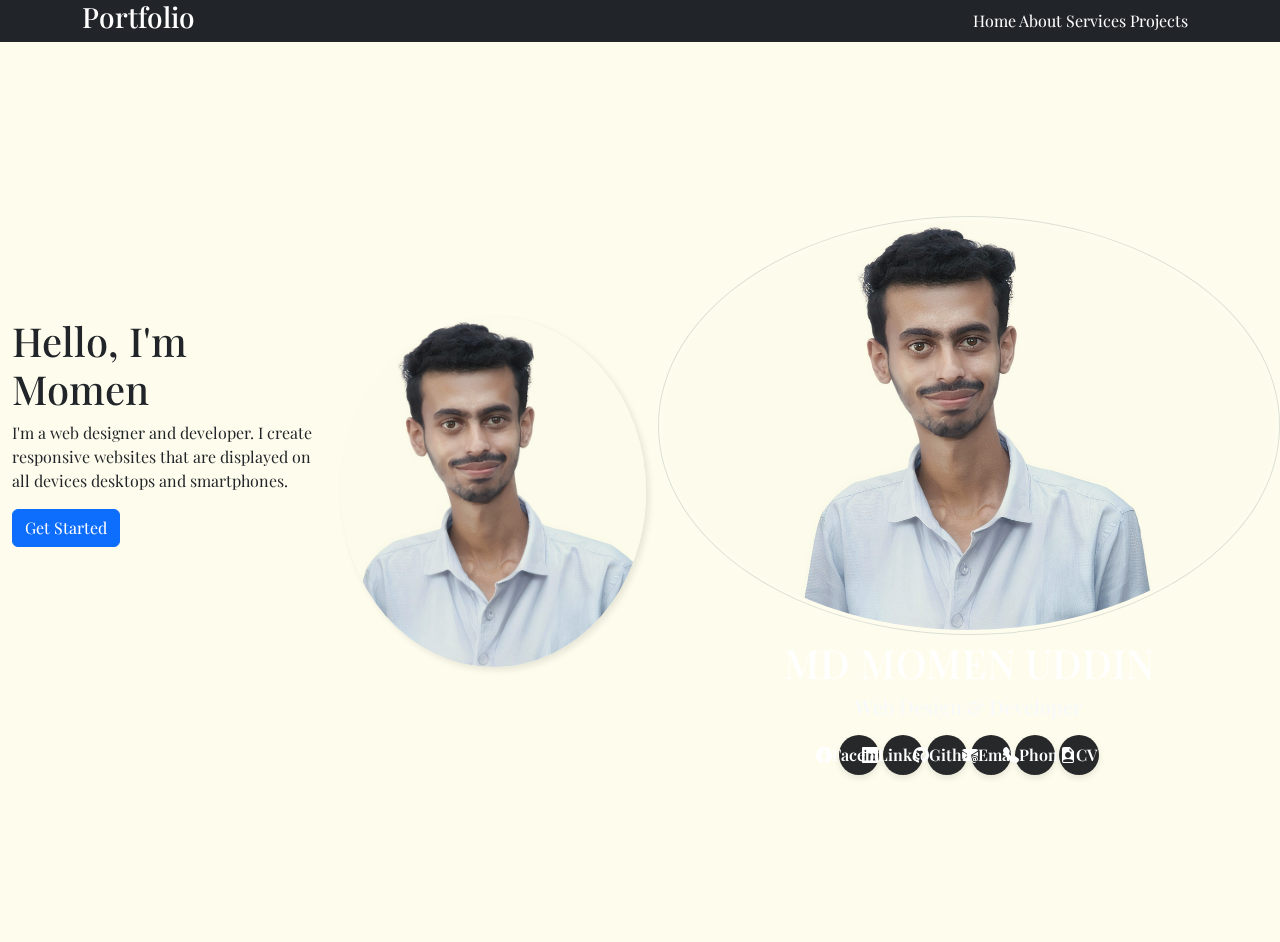
<file: templates/backup.html>
<!DOCTYPE html>
<html lang="en">
  <head>
    <meta charset="utf-8" />
    <meta name="viewport" content="width=device-width, initial-scale=1" />

    <title>MOMEN</title>
    <meta content="" name="description" />
    <meta content="" name="keywords" />

    <!-- Google Fonts -->
    <link
      href="https://fonts.googleapis.com/css?family=Open+Sans:300,300i,400,400i,600,600i,700,700i|Raleway:300,300i,400,400i,500,500i,600,600i,700,700i|Poppins:300,300i,400,400i,500,500i,600,600i,700,700i"
      rel="stylesheet"
    />

    <!-- Vendor CSS Files -->
    <link href="../static/vendor/aos/aos.css" rel="stylesheet" />
    <link
      href="../static/vendor/bootstrap/css/bootstrap.min.css"
      rel="stylesheet"
    />
    <link
      href="../static/vendor/bootstrap-icons/bootstrap-icons.css"
      rel="stylesheet"
    />

    <!-- Template Main CSS File -->
    <link href="../static/css/style.css" rel="stylesheet" />
  </head>

  <body style="background: #0a243b">
    <!-- nav bar -->
    <nav class="bg-dark shadow">
      <div class="container d-flex justify-content-between align-items-center">
        <div class="title text-white">
          <h3>Portfolio</h3>
        </div>

        <div class="nav-link">
          <a href="#home">Home</a>
          <a href="#">About</a>
          <a href="#">Services</a>
          <a href="#">Projects</a>
        </div>

      </div>
    </nav>

    <!-- home sections -->

  <div class="home" id="home" style="background-color: #FEFDED;">
<div class="container">
  <div class="row">
    <div class="col-md-6">
      <div class="home-content">
        <h1 class="text-dark">Hello, I'm Momen</h1>
        <p class="text-dark">
          I'm a web designer and developer. I create responsive websites that are displayed on all devices desktops and smartphones.
        </p>
        <a href="#" class="btn btn-primary">Get Started</a>
      </div>
    </div>
    <div class="col-md-6">
      <div class="home-img">
        <img src="../static/img/profile-img.jpg" alt="home-img" class="img-fluid">
      </div>
    </div>
</div>
  </div>


    <!-- ======= Hero Section ======= -->
    <section
      class="d-flex flex-column justify-content-center align-items-center"
    >
      <div class="profile">
        <img
          src="../static/img/profile-img.jpg"
          alt="Md-Momen-Uddin"
          class="mt-2 mx-auto d-block img-fluid img-thumbnail rounded-circle"
        />
        <h1 class="text-center mt-1">
          <a href="https://www.linkedin.com/in/momen-uddin/" target="_blank"
            >MD MOMEN UDDIN</a
          >
        </h1>
        <h5 class="text-center text-light mt-1">Web Design & Developer</h5>

        <div class="social-links mt-3 text-center">
          <div class="social-links-container">
            <a
              href="https://www.fb.com/momen.stareye"
              class="btn btn-facebook"
              target="_blank"
              ><i class="bi bi-facebook"></i>Facebook</a
            >

            <a
              href="https://www.linkedin.com/in/momen-uddin/"
              class="btn btn-linkedin"
              target="_blank"
              ><i class="bi bi-linkedin"></i>Linkedin</a
            >

            <a
              href="https://github.com/momen-uddin"
              class="btn btn-github"
              target="_blank"
              ><i class="bi bi-github"></i>Github</a
            >
            <!--  <a href="#" class="linkedin"><i class="bx bxl-linkedin"></i></a>    -->

            <a
              href="mailto:momenuddin@outlook.com"
              class="btn btn-email"
              target="_blank"
              ><i class="bi bi-envelope-at-fill"></i>Email</a
            >
            <a href="tel:+8801841987704" class="btn btn-phone" target="_blank"
              ><i class="bi bi-telephone-fill"></i>Phone</a
            >
            <a
              href="../static/cv/MD-Momen-Uddin.pdf"
              target="_blank"
              class="btn btn-cv"
              ><i class="bi bi-file-earmark-person-fill"></i>CV</a
            >
          </div>
        </div>
      </div>
    </section>
    <!-- End Hero -->

    <!-- Vendor JS Files -->
    <script src="https://code.jquery.com/jquery-3.6.0.min.js"></script>
    <script src="../static/vendor/bootstrap/js/bootstrap.bundle.min.js"></script>

    <script>
      $(document).ready(function () {
        $("#s").on("focus", function () {
          $(this).addClass("neon-border-clicked");
        });

        $("#s").on("blur", function () {
          $(this).removeClass("neon-border-clicked");
        });
      });
    </script>
  </body>

  <!-- Created by MD. Momen Uddin -->
</html>
</file>
<file: static/css/style.css>
/*--------------------------------------------------------------
# General
--------------------------------------------------------------*/

@import url('https://fonts.googleapis.com/css2?family=Playfair+Display:wght@600&family=Foldit:wght@600&display=swap');

body {
  font-family: 'Playfair Display', serif, Arial, sans-serif;
  color: #272829;
}

.sticky {
    position: sticky;
    top: 0;
    z-index: 999999999; /* Ensure it's on top of other elements */
  }
  

a {
  color: #fff;
  text-decoration: none;
}



.contact a,
.cv a, .contact button {
  width: 30vw;
  color: #fff;
  background-color: #be5b3c;
  padding: 10px 20px;
  border-radius: 50px;
  transform: translateY(-5px);
  transition: background-color 0.3s, transform 0.2s;
  box-shadow: 0px 5px 18px rgba(190, 91, 60, 0.6);
}

.contact a:hover,
.cv a:hover {
  background-color: #272829;
  color: #be5b3c;
}

h1, h2, h3, h4, h5, h6 {
  font-family: 'Playfair Display', serif, Arial, sans-serif;
}

.navbar {
  z-index: 999;
  /* height: 60px; */
}

.nav-link {
  font-family: 'Playfair Display', serif;
  padding: 5px 10px;
}

.nav-link:hover {
  color: #F87A53;
  text-decoration: none;
  border-bottom: 2px solid #F87A53;
}


.home {
  color: #fff;
  width: 100%;
  height: 100vh;
  display: flex;
  align-items: center;
  justify-content: center;
}

.home-img img {
  width: 350px;
  height: 350px;
  border-radius: 50%;
  box-shadow: 3px 3px 6px rgba(0, 0, 0, 0.1);
  object-fit: cover;
  object-position: center;
}

.about-img img {
  width: 250px;
  height: 350px;
  margin-left: 30px;
  border-radius: 20px;
  box-shadow: 0 3px 6px rgba(0, 0, 0, 0.1);
  object-fit: cover;
  object-position: center;
  filter: grayscale(80%); /* Make the image black and white */
  transition: filter 0.3s ease; /* Smooth transition */
}

.about-img img:hover {
  filter: grayscale(0%); /* Restore color on hover */
}

.img-fluid {
  mix-blend-mode: multiply;
}

.social-links a {
  width: 40px;
  height: 40px;
  text-decoration: none;
  display: inline-flex;
  align-items: center;
  justify-content: center;
  padding: 0;
  font-weight: 600;
  color: #fff;
  border-radius: 50%;
  transition: background-color 0.3s, transform 0.2s;
  box-shadow: 0 3px 6px rgba(0, 0, 0, 0.1);
}

.social-links a i {
  margin: 0;
}

.social-links a {
  background-color: #272829;
  /* transform: scale(1.1) translateY(-3px); */
}

.social-links .btn-facebook:hover {
  background-color: #1877f2;
  transform: scale(1.1) translateY(-3px);
}

.social-links .btn-linkedin:hover {
  background-color: #0077b5;
  transform: scale(1.1) translateY(-3px);
}

.social-links .btn-github:hover {
  background-color: #333;
  transform: scale(1.1) translateY(-3px);
}

.social-links .btn-email:hover {
  background-color: #ff6c40;
  transform: scale(1.1) translateY(-3px);
}

.social-links .btn-phone:hover {
  background-color: #33cc33;
  transform: scale(1.1) translateY(-3px);
}

/* Media query for mobile */
@media (max-width: 460px) {
  .social-links a {
    width: 40px;
    height: 40px;
  }
}

/* Particle Background */
#particles-js {
  position: absolute;
  width: 100%;
  height: 100%;
  z-index: -1;
}



/* Hero Animations */
@keyframes fadeInUp {
  0% {
    opacity: 0;
    transform: translateY(20px);
  }
  100% {
    opacity: 1;
    transform: translateY(0);
  }
}

.home-content h1,
.home-content p {
  animation: fadeInUp 1s ease forwards;
}

/* Skills Section */
.skills-section {
  background: linear-gradient(135deg, #4a00e0, #8e2de2);
  color: #fff;
  padding-top: 70px !important;
  padding: 40px;
  text-align: center;
  
  font-family: Arial, sans-serif;
}

.skills-section h2 {
  font-size: 2em;
  font-weight: bold;
  margin-bottom: 20px;
}

.skills-section h2 span {
  color: #be5b3c;
}

.skills-grid {
  display: grid;
  grid-template-columns: repeat(auto-fit, minmax(120px, 1fr));
  gap: 20px;
  max-width: 800px;
  margin: 0 auto;
  position: relative;
  padding: 20px;
  z-index: 1;
}

.skills-grid::before {
  content: "";
  position: absolute;
  top: 0;
  left: 0;
  right: 0;
  bottom: 0;
  background-color: rgba(0, 0, 0, 0.5);
  backdrop-filter: blur(10px);
  border-radius: 12px;
  z-index: -1;
}

.skill-card {
  background-color: #1b1b1b;
  padding: 20px;
  border-radius: 8px;
  display: flex;
  flex-direction: column;
  align-items: center;
  transition: transform 0.3s ease;
}

.skill-card i {
  font-size: 2.5em;
  color: #00e0ff;
}

.skill-card p {
  margin-top: 10px;
  font-size: 1em;
}

.skill-card:hover {
  transform: translateY(-10px);
  background-color: #292929;
}

/* Responsive Font Scaling */
@media (max-width: 768px) {
  h1, h2, h3, h4, h5, h6 {
    font-size: 1.5em;
  }
  .skills-section h2 {
    font-size: 1.5em;
  }
}

/* Mobile Adjustments for Skills Grid */
@media (max-width: 460px) {
  .skills-grid {
    grid-template-columns: repeat(2, 1fr);
    gap: 10px;
  }
}

/* Adjust Profile Image on Smaller Screens */
@media (max-width: 768px) {
  .home-img img {
    width: 250px;
    height: 250px;
  }
}

/* get in touch */

.contactMe {
  background-color: #f2f6fc;
  display: flex;
  justify-content: center;
  align-items: center;
  min-height: 100vh;
}

.get-in-touch {
  text-align: center;
  padding: 20px;
  max-width: 800px;
  width: 90%;
}

.get-in-touch h2 {
  font-size: 2em;
  font-weight: bold;
  color: #000;
}

.get-in-touch h2 span {
  color: #8e2de2;
}

.contact-container {
  display: flex;
  justify-content: space-around;
  align-items: center;
  background-color: #fff;
  padding: 30px;
  border-radius: 10px;
  box-shadow: 0px 4px 10px rgba(0, 0, 0, 0.1);
}

.contact-image img {
  width: 100%;
  max-width: 300px;
  height: auto;
}

.contact-form {
  max-width: 350px;
  width: 100%;
}

.contact-form form {
  display: flex;
  flex-direction: column;
}

.form-group {
  position: relative;
  margin-bottom: 15px;
}

.form-group i {
  position: absolute;
  top: 50%;
  left: 10px;
  transform: translateY(-50%);
  color: #888;
}

.form-group input,
.form-group textarea {
  width: 100%;
  padding: 12px 15px 12px 40px;
  border: 1px solid #dcdcdc;
  border-radius: 5px;
  background-color: #f4f7fc;
}

.form-group textarea {
  resize: none;
  height: 80px;
}

button {
  padding: 12px;
  color: #fff;
  background-color: #0056d2;
  border: none;
  border-radius: 5px;
  font-weight: bold;
  cursor: pointer;
  transition: background-color 0.3s ease;
}

button i {
  margin-left: 5px;
}

button:hover {
  background-color: #0041a8;
}

@media (max-width: 768px) {
  .contact-container {
    flex-direction: column;
  }
}

/* 
    Education and experience
*/

.timeline {
  position: relative;
  border-left: 2px solid #F87A53; /* Timeline line color */
  padding-left: 20px;
  margin-left: 20px;
}

.timeline-item {
  position: relative;
  padding: 10px 0;
  margin-left: 40px;
}

.timeline-item .icon {
  position: absolute;
  top: 0;
  left: -5dvw;
  font-size: 1.2rem;
  background-color: #fff;
  border-radius: 50%;
  padding: 5px;
  border: 3px solid #F87A53;
}

.timeline-item h5 {
  font-weight: bold;
  margin-bottom: 0.5rem;
}

.timeline-item p {
  margin-bottom: 0.5rem;
}
</file>
